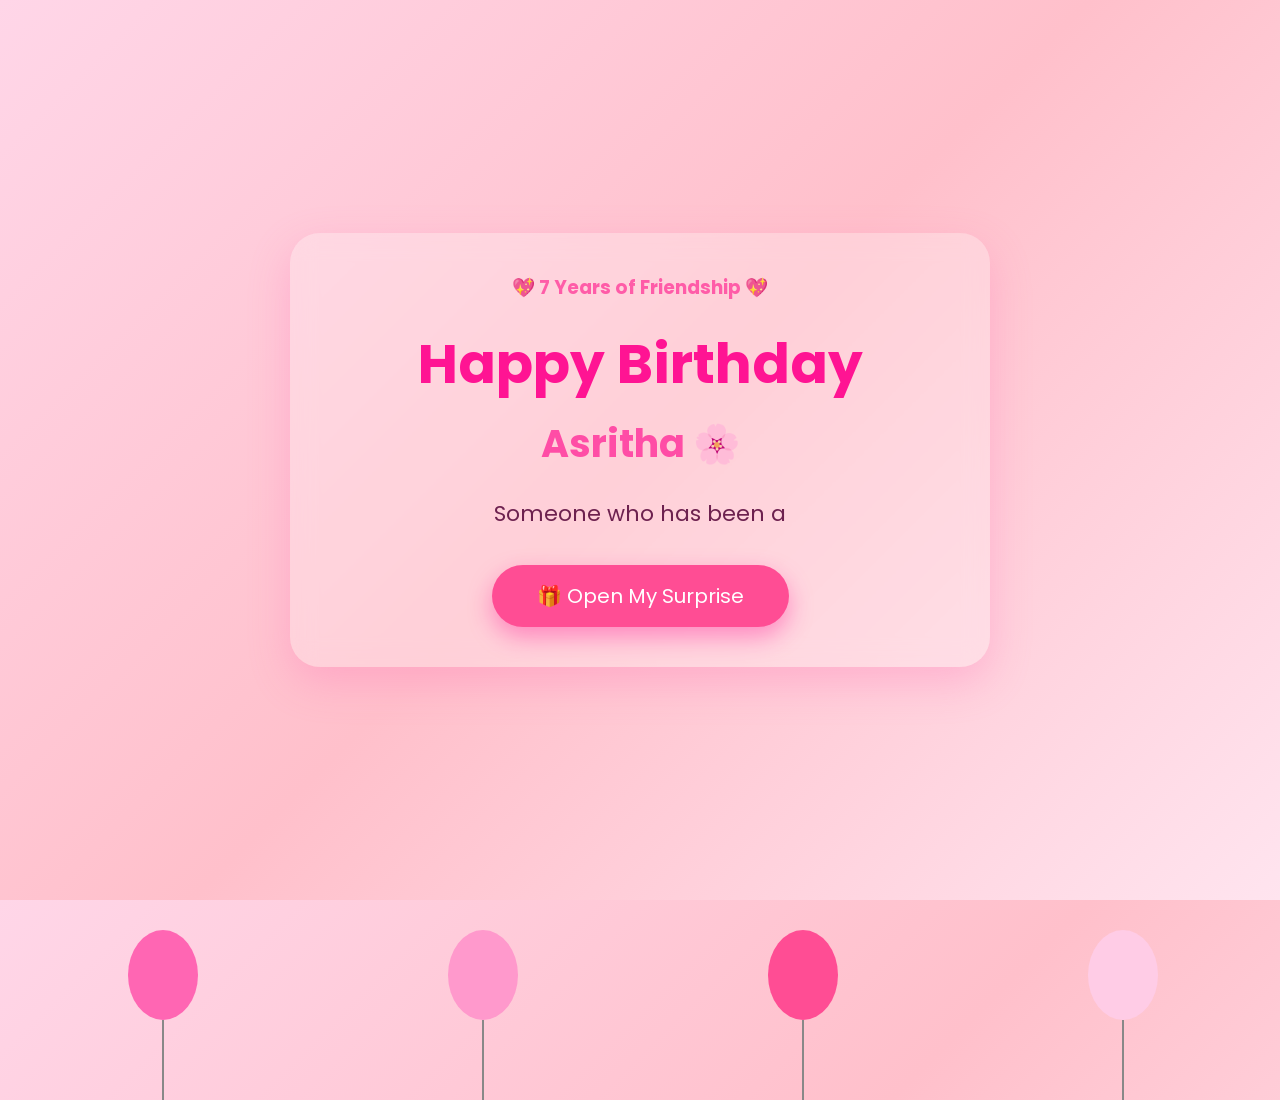
<file: index.html>
<!DOCTYPE html>
<html lang="en">

<head>

<meta charset="UTF-8">

<meta name="viewport" content="width=device-width, initial-scale=1.0">

<title>Happy Birthday Asritha ❤️</title>

<link rel="stylesheet" href="style.css">

</head>

<body>

<!-- Floating Hearts -->
<div class="hearts">
<span>❤️</span>
<span>💖</span>
<span>💕</span>
<span>💗</span>
<span>💝</span>
<span>💞</span>
<span>❤️</span>
<span>💕</span>
</div>

<!-- Balloons -->
<div class="balloon balloon1"></div>
<div class="balloon balloon2"></div>
<div class="balloon balloon3"></div>
<div class="balloon balloon4"></div>

<div class="container">

<h3>💖 7 Years of Friendship 💖</h3>

<h1>Happy Birthday</h1>

<h2>Asritha 🌸</h2>

<p id="typing"></p>

<button onclick="startJourney()">

🎁 Open My Surprise

</button>

</div>

<script src="script.js"></script>

</body>

</html>
</file>
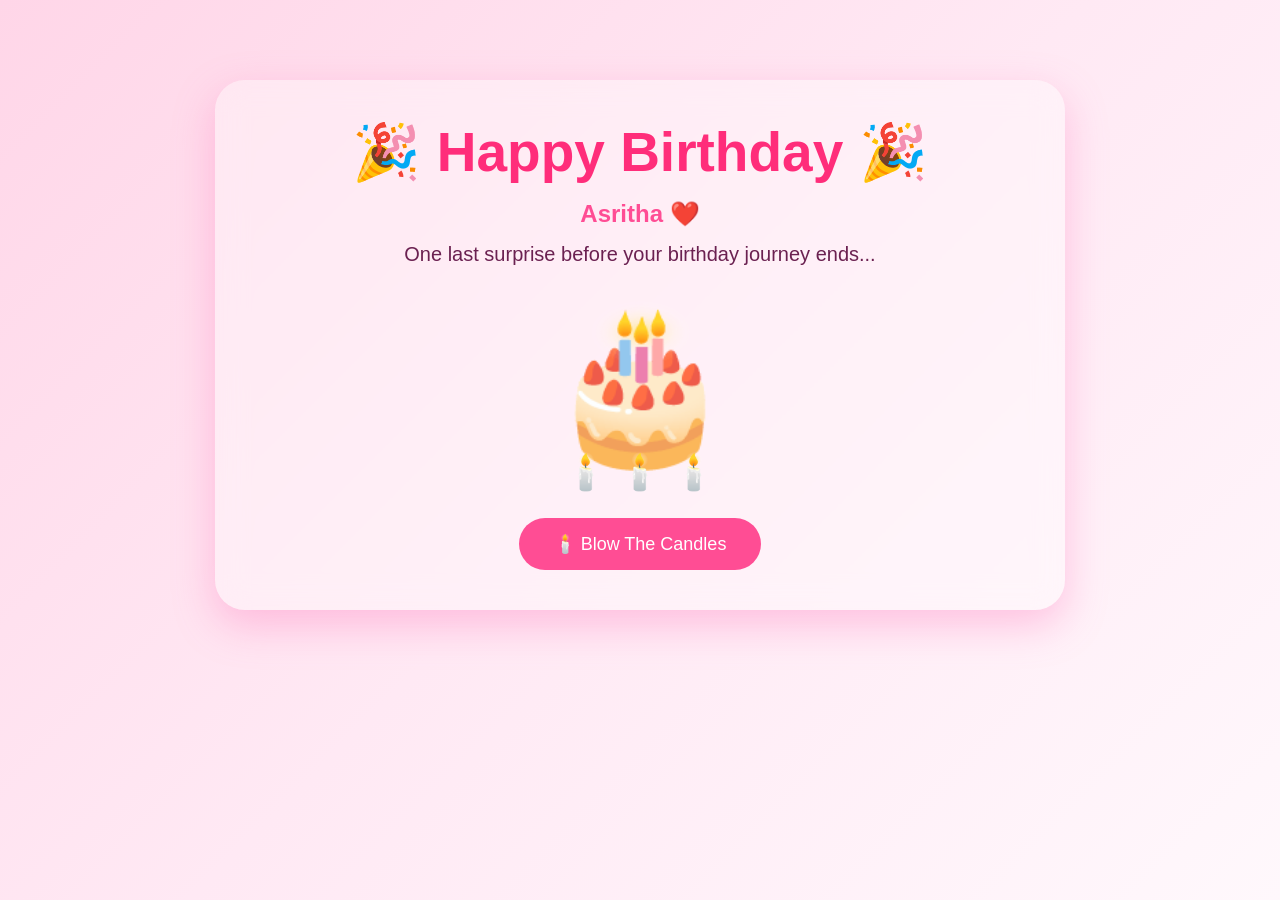
<file: finale.html>
<!DOCTYPE html>
<html lang="en">

<head>
    <meta charset="UTF-8">
    <meta name="viewport" content="width=device-width, initial-scale=1.0">
    <title>Final Surprise ❤️</title>

    <link rel="stylesheet" href="finale.css">
    
</head>

<body>

    <!-- Floating Hearts -->
    <div class="hearts">
        <span>❤️</span>
        <span>💕</span>
        <span>💖</span>
        <span>💗</span>
        <span>💞</span>
        <span>💝</span>
        <span>❤️</span>
        <span>💕</span>
    </div>

    <!-- Balloons -->
    <div class="balloon b1"></div>
    <div class="balloon b2"></div>
    <div class="balloon b3"></div>
    <div class="balloon b4"></div>
    <div class="balloon b5"></div>

    <!-- Confetti Container -->
    <div id="confetti"></div>

    <!-- Main Card -->
    <div class="card">

        <h1>🎉 Happy Birthday 🎉</h1>

        <h2>Asritha ❤️</h2>

        <p class="subtitle">
            One last surprise before your birthday journey ends...
        </p>

        <!-- Cake -->
        <div id="cakeSection">

            <div id="cake">
                🎂
                <div class="candles">
                    🕯️ 🕯️ 🕯️
                </div>
            </div>

            <button id="blowBtn" onclick="blowCandles()">
                🕯️ Blow The Candles
            </button>

        </div>

        <!-- Gift -->
        <div id="giftSection" style="display:none;">

            <h2>🎁 A Little Surprise</h2>

            <div id="giftBox" onclick="openGift()">
                🎁
            </div>

            <p>Click the gift box ❤️</p>

        </div>

        <!-- Dress Reveal -->
        <div id="dressSection" style="display:none;">

            <h2>Your Birthday Gift ❤️</h2>

            <img src="GIFT.jpeg"
                alt="Birthday gift"
                class="dress">

        </div>

        <!-- Countdown -->
        <div id="countSection" style="display:none;">

            <h2>Our Friendship ❤️</h2>

            <div id="countdown">
                7
            </div>

        </div>

        <!-- Final Message -->
        <div id="finalMessage" style="display:none;">

            <h1>❤️ Forever Friends ❤️</h1>

            <h2>7 Beautiful Years</h2>

            <p>

                From Intermediate...

                to College...

                to Today...

                Thank you for every laugh,

                every memory,

                every piece of advice,

                every silly conversation,

                and every moment we've shared.

            </p>

            <p>

                I hope you always stay happy,

                healthy,

                confident,

                and keep smiling.

                No matter where life takes us,

                you'll always have a special place in my heart.

            </p>

            <h2>

                Happy Birthday Once Again,

                Asritha ❤️

            </h2>

            <h3>

                With Lots of Love,

                <br>

                ❤️ Poojitha ❤️

            </h3>

            <button onclick="location.href='home.html'">

                🏠 Back To Home

            </button>

        </div>

    </div>

    <script src="finale.js"></script>

</body>

</html>
</file>
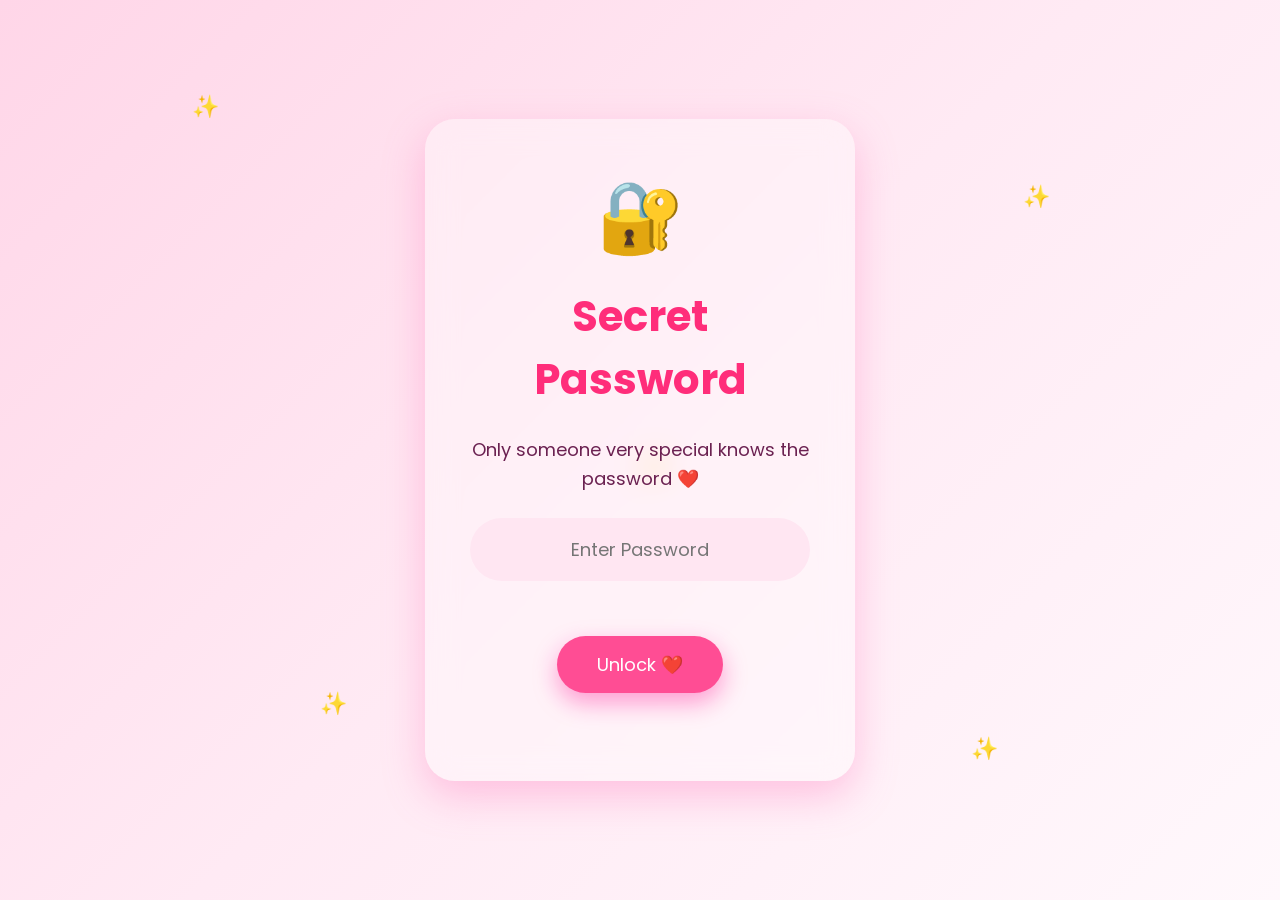
<file: password.html>
<!DOCTYPE html>
<html lang="en">

<head>

    <meta charset="UTF-8">
    <meta name="viewport" content="width=device-width, initial-scale=1.0">

    <title>Unlock My Surprise ❤️</title>

    <link rel="stylesheet" href="style.css">
    <link rel="stylesheet" href="password.css">

</head>

<body>

    <!-- Floating Hearts -->
    <div class="hearts">
        <span>❤️</span>
        <span>💕</span>
        <span>💖</span>
        <span>💗</span>
        <span>💞</span>
        <span>💝</span>
        <span>💕</span>
        <span>❤️</span>
    </div>

    <!-- Floating Balloons -->
    <div class="balloon balloon1"></div>
    <div class="balloon balloon2"></div>
    <div class="balloon balloon3"></div>
    <div class="balloon balloon4"></div>

    <!-- Main Card -->
    <div class="card">

        <div class="lock-icon">
            🔐
        </div>

        <h1>Secret Password</h1>

        <p class="subtitle">
            Only someone very special knows the password ❤️
        </p>

        <input
            type="password"
            id="password"
            placeholder="Enter Password">

        <button onclick="checkPassword()">
            Unlock ❤️
        </button>

        <p id="error"></p>

        <div id="success" class="hidden">

            <h2>🎉 Welcome Asritha ❤️</h2>

            <p>
                Your magical birthday journey is about to begin...
            </p>

            <div class="loading">
                <div class="loader"></div>
            </div>

            <p class="loading-text">
                Loading surprises...
            </p>

        </div>

    </div>

    <!-- Background Sparkles -->
    <div class="sparkles">
        <span>✨</span>
        <span>✨</span>
        <span>✨</span>
        <span>✨</span>
        <span>✨</span>
    </div>

    <script src="password.js"></script>

</body>

</html>
</file>
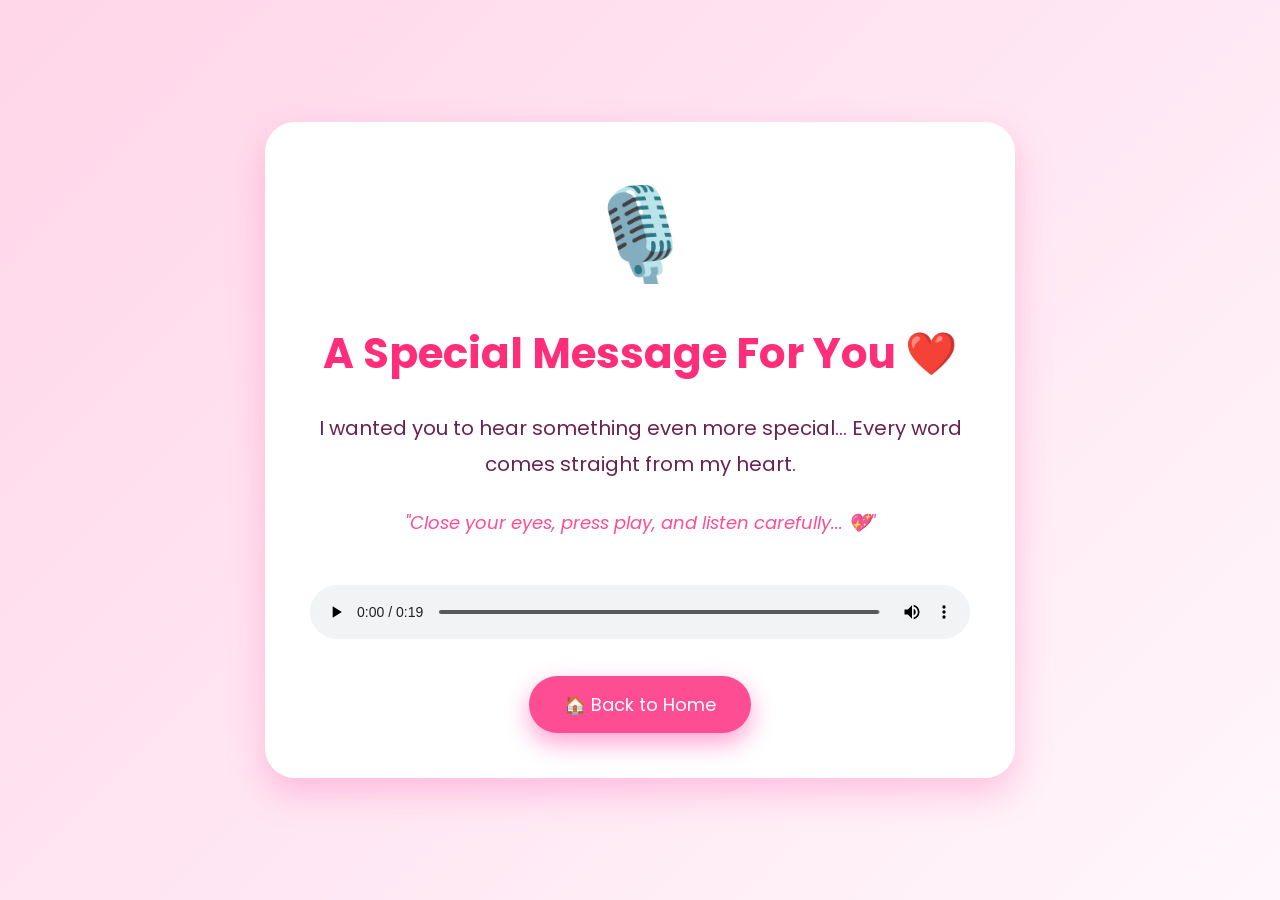
<file: song.html>
<!DOCTYPE html>
<html lang="en">
<head>

<meta charset="UTF-8">
<meta name="viewport" content="width=device-width, initial-scale=1.0">

<title>A Message For You ❤️</title>

<link rel="stylesheet" href="style.css">

<style>

*{
margin:0;
padding:0;
box-sizing:border-box;
font-family:'Poppins',sans-serif;
}

body{
background:linear-gradient(135deg,#ffd6e8,#ffe6f2,#fff7fb);
height:100vh;
display:flex;
justify-content:center;
align-items:center;
overflow:hidden;
}

/* Floating Hearts */

.hearts{
position:fixed;
top:0;
left:0;
width:100%;
height:100%;
pointer-events:none;
}

.hearts span{
position:absolute;
bottom:-50px;
font-size:28px;
animation:floatHeart linear infinite;
}

.hearts span:nth-child(1){left:8%;animation-duration:8s;}
.hearts span:nth-child(2){left:25%;animation-duration:11s;}
.hearts span:nth-child(3){left:45%;animation-duration:9s;}
.hearts span:nth-child(4){left:65%;animation-duration:12s;}
.hearts span:nth-child(5){left:85%;animation-duration:10s;}

@keyframes floatHeart{

0%{
transform:translateY(0) scale(.5);
opacity:0;
}

20%{
opacity:1;
}

100%{
transform:translateY(-120vh) scale(1.4);
opacity:0;
}

}

/* Card */

.card{
width:750px;
max-width:90%;
background:white;
padding:45px;
border-radius:30px;
text-align:center;
box-shadow:0 15px 35px rgba(255,105,180,.35);
animation:fade 1s;
}

@keyframes fade{

from{
opacity:0;
transform:translateY(40px);
}

to{
opacity:1;
transform:translateY(0);
}

}

.icon{
font-size:90px;
animation:pulse 1.5s infinite;
}

@keyframes pulse{

50%{
transform:scale(1.15);
}

}

h1{
color:#ff2d7a;
margin:20px 0;
font-size:42px;
}

p{
font-size:20px;
line-height:1.8;
color:#6b2151;
margin-bottom:20px;
}

.quote{
font-style:italic;
color:#ff4d94;
font-size:18px;
margin:25px 0;
}

audio{
width:100%;
margin-top:20px;
}

button{

margin-top:30px;
padding:15px 35px;
border:none;
border-radius:40px;
background:#ff4d94;
color:white;
font-size:18px;
cursor:pointer;
transition:.3s;

}

button:hover{

background:#ff2d7a;
transform:scale(1.08);

}

</style>

</head>

<body>

<div class="hearts">

<span>❤️</span>
<span>💕</span>
<span>💖</span>
<span>💗</span>
<span>💞</span>

</div>

<div class="card">

<div class="icon">🎙️</div>

<h1>A Special Message For You ❤️</h1>

<p>

I wanted you to hear something even more special...

Every word comes straight from my heart.

</p>

<p class="quote">

"Close your eyes, press play, and listen carefully... 💖"

</p>

<audio controls>

<source src="audio.mp3" type="audio/mpeg">

Your browser does not support the audio element.

</audio>

<br>

<button onclick="location.href='home.html'">

🏠 Back to Home

</button>

</div>

</body>
</html>
</file>
<file: style.css>
/* Google Font */
@import url('https://fonts.googleapis.com/css2?family=Poppins:wght@300;400;600;700&display=swap');

*{
    margin:0;
    padding:0;
    box-sizing:border-box;
    font-family:'Poppins',sans-serif;
}

body{
    overflow:hidden;
    height:100vh;
    background:linear-gradient(135deg,#ffd6e8,#ffc0cb,#ffe4ef);
    display:flex;
    justify-content:center;
    align-items:center;
    position:relative;
}

/* Main Card */

.container{
    width:90%;
    max-width:700px;
    text-align:center;
    padding:40px;
    background:rgba(255,255,255,0.25);
    backdrop-filter:blur(12px);
    border-radius:30px;
    box-shadow:0 15px 40px rgba(255,105,180,.3);
    z-index:100;
}

h1{
    font-size:55px;
    color:#ff1493;
}

h2{
    font-size:38px;
    color:#ff4da6;
    margin-top:10px;
}

h3{
    color:#ff5ca8;
    margin-bottom:20px;
}

p{
    margin-top:25px;
    font-size:22px;
    color:#6d214f;
}

button{
    margin-top:35px;
    padding:16px 45px;
    border:none;
    border-radius:50px;
    background:#ff4d94;
    color:white;
    font-size:20px;
    cursor:pointer;
    transition:.3s;
    box-shadow:0 10px 25px rgba(255,20,147,.4);
}

button:hover{
    transform:scale(1.08);
    background:#ff2e82;
}

/* Floating Hearts */

.hearts{
    position:absolute;
    width:100%;
    height:100%;
    overflow:hidden;
}

.hearts span{
    position:absolute;
    bottom:-50px;
    font-size:30px;
    animation:floatHeart linear infinite;
}

.hearts span:nth-child(1){left:8%;animation-duration:8s;}
.hearts span:nth-child(2){left:20%;animation-duration:10s;}
.hearts span:nth-child(3){left:35%;animation-duration:7s;}
.hearts span:nth-child(4){left:50%;animation-duration:12s;}
.hearts span:nth-child(5){left:65%;animation-duration:9s;}
.hearts span:nth-child(6){left:78%;animation-duration:11s;}
.hearts span:nth-child(7){left:88%;animation-duration:8s;}
.hearts span:nth-child(8){left:95%;animation-duration:10s;}

@keyframes floatHeart{

0%{
transform:translateY(0) scale(.7);
opacity:0;
}

20%{
opacity:1;
}

100%{
transform:translateY(-110vh) scale(1.4);
opacity:0;
}

}

/* Balloons */

.balloon{
    position:absolute;
    width:70px;
    height:90px;
    border-radius:50%;
    bottom:-120px;
    animation:balloons 15s linear infinite;
}

.balloon:after{
    content:"";
    position:absolute;
    width:2px;
    height:80px;
    background:#888;
    left:34px;
    top:90px;
}

.balloon1{
left:10%;
background:#ff66b3;
animation-delay:0s;
}

.balloon2{
left:35%;
background:#ff99cc;
animation-delay:3s;
}

.balloon3{
left:60%;
background:#ff4d94;
animation-delay:6s;
}

.balloon4{
left:85%;
background:#ffcce6;
animation-delay:9s;
}

@keyframes balloons{

0%{
transform:translateY(0);
}

100%{
transform:translateY(-130vh);
}

}

/* Button Pulse */

button{
animation:pulse 2s infinite;
}

@keyframes pulse{

0%{
box-shadow:0 0 0 0 rgba(255,20,147,.5);
}

70%{
box-shadow:0 0 0 25px rgba(255,20,147,0);
}

100%{
box-shadow:0 0 0 0 rgba(255,20,147,0);
}

}

/* Mobile */

@media(max-width:768px){

h1{
font-size:42px;
}

h2{
font-size:30px;
}

.container{
padding:25px;
}

button{
font-size:18px;
padding:14px 30px;
}

}
</file>
<file: finale.css>
*{
    margin:0;
    padding:0;
    box-sizing:border-box;
    font-family:'Poppins',sans-serif;
}

html{
    scroll-behavior:smooth;
}

body{
    background:linear-gradient(135deg,#ffd6e8,#ffe9f4,#fff8fc);
    min-height:100vh;
    overflow-x:hidden;
    overflow-y:auto;
    display:block;
    padding:40px 0;
    position:relative;
}

/* Main Card */

.card{
    width:90%;
    max-width:850px;
    margin:40px auto;
    background:rgba(255,255,255,.35);
    backdrop-filter:blur(15px);
    border-radius:30px;
    padding:40px;
    text-align:center;
    box-shadow:0 15px 40px rgba(255,105,180,.35);
    position:relative;
    z-index:10;
    animation:fadeIn 1s;
}

@keyframes fadeIn{
from{
opacity:0;
transform:translateY(40px);
}
to{
opacity:1;
transform:translateY(0);
}
}

h1{
    color:#ff2d7a;
    font-size:55px;
    margin-bottom:10px;
    animation:glow 2s infinite;
}

@keyframes glow{
50%{
text-shadow:0 0 20px hotpink;
}
}

h2{
    color:#ff4d94;
    margin:15px 0;
}

.subtitle{
    color:#6b2151;
    font-size:20px;
    margin-bottom:30px;
}

/* Cake */

#cake{
    font-size:150px;
    animation:bounce 2s infinite;
}

.candles{
    font-size:35px;
    margin-top:-20px;
}

@keyframes bounce{
50%{
transform:translateY(-10px);
}
}

/* Buttons */

button{
    margin-top:25px;
    padding:15px 35px;
    border:none;
    border-radius:40px;
    background:#ff4d94;
    color:white;
    font-size:18px;
    cursor:pointer;
    transition:.3s;
}

button:hover{
    transform:scale(1.08);
    background:#ff2d7a;
}

/* Gift */

#giftSection{
    display:none;
}

#giftBox{
    font-size:130px;
    cursor:pointer;
    animation:giftJump 1.2s infinite;
}

@keyframes giftJump{
50%{
transform:translateY(-12px);
}
}

/* Dress */

#dressSection{
    display:none;
}

.dress{
    width:260px;
    max-width:90%;
    margin:20px auto;
    border-radius:20px;
    box-shadow:0 8px 25px rgba(255,105,180,.4);
}

/* Countdown */

#countSection{
    display:none;
}

#countdown{
    font-size:90px;
    color:#ff2d7a;
    font-weight:bold;
    animation:pulse 1s infinite;
}

@keyframes pulse{
50%{
transform:scale(1.15);
}
}

/* Final Message */

#finalMessage{
    display:none;
    margin-top:30px;
    animation:fade 1s;
}

#finalMessage p{
    font-size:20px;
    line-height:1.8;
    color:#6b2151;
    margin:20px 0;
}

@keyframes fade{
from{
opacity:0;
}
to{
opacity:1;
}
}

/* Floating Hearts */

.hearts{
    position:fixed;
    top:0;
    left:0;
    width:100%;
    height:100%;
    pointer-events:none;
    z-index:1;
}

.hearts span{
    position:absolute;
    bottom:-50px;
    font-size:28px;
    animation:heartFloat linear infinite;
}

.hearts span:nth-child(1){left:5%;animation-duration:8s;}
.hearts span:nth-child(2){left:18%;animation-duration:11s;}
.hearts span:nth-child(3){left:32%;animation-duration:9s;}
.hearts span:nth-child(4){left:46%;animation-duration:13s;}
.hearts span:nth-child(5){left:60%;animation-duration:10s;}
.hearts span:nth-child(6){left:74%;animation-duration:12s;}
.hearts span:nth-child(7){left:88%;animation-duration:9s;}
.hearts span:nth-child(8){left:96%;animation-duration:11s;}

@keyframes heartFloat{
0%{
transform:translateY(0) scale(.5);
opacity:0;
}
20%{
opacity:1;
}
100%{
transform:translateY(-120vh) scale(1.4);
opacity:0;
}
}

/* Balloons */

.balloon{
    position:fixed;
    bottom:-120px;
    width:70px;
    height:90px;
    border-radius:50%;
    z-index:0;
    animation:flyUp linear infinite;
}

.balloon::after{
content:"";
position:absolute;
width:2px;
height:70px;
background:#888;
left:34px;
top:90px;
}

.b1{left:8%;background:#ff4d94;animation-duration:12s;}
.b2{left:28%;background:#ff80bf;animation-duration:15s;}
.b3{left:48%;background:#ff66a3;animation-duration:13s;}
.b4{left:68%;background:#ff99cc;animation-duration:16s;}
.b5{left:88%;background:#ff4d94;animation-duration:14s;}

@keyframes flyUp{
100%{
transform:translateY(-130vh);
}
}

/* Responsive */

@media(max-width:768px){

.card{
padding:25px;
}

h1{
font-size:38px;
}

#cake{
font-size:90px;
}

#giftBox{
font-size:90px;
}

#countdown{
font-size:60px;
}

.subtitle{
font-size:16px;
}

#finalMessage p{
font-size:17px;
}

}
</file>
<file: password.css>
/* ===========================
   PASSWORD PAGE CSS
=========================== */

*{
    margin:0;
    padding:0;
    box-sizing:border-box;
    font-family:'Poppins',sans-serif;
}

body{
    min-height:100vh;
    display:flex;
    justify-content:center;
    align-items:center;
    background:linear-gradient(135deg,#ffd6e8,#ffeaf4,#fff8fc);
    overflow:hidden;
    position:relative;
}

/* ===========================
   Floating Hearts
=========================== */

.hearts{
    position:fixed;
    width:100%;
    height:100%;
    top:0;
    left:0;
    pointer-events:none;
}

.hearts span{
    position:absolute;
    bottom:-60px;
    font-size:30px;
    animation:heartFloat linear infinite;
}

.hearts span:nth-child(1){left:5%;animation-duration:8s;}
.hearts span:nth-child(2){left:18%;animation-duration:10s;}
.hearts span:nth-child(3){left:32%;animation-duration:12s;}
.hearts span:nth-child(4){left:48%;animation-duration:9s;}
.hearts span:nth-child(5){left:62%;animation-duration:11s;}
.hearts span:nth-child(6){left:78%;animation-duration:13s;}
.hearts span:nth-child(7){left:90%;animation-duration:10s;}
.hearts span:nth-child(8){left:96%;animation-duration:12s;}

@keyframes heartFloat{

0%{
transform:translateY(0) scale(.5);
opacity:0;
}

20%{
opacity:1;
}

100%{
transform:translateY(-120vh) scale(1.5);
opacity:0;
}

}

/* ===========================
   Balloons
=========================== */

.balloon{
    position:fixed;
    bottom:-150px;
    width:70px;
    height:90px;
    border-radius:50%;
    animation:flyUp linear infinite;
}

.balloon::after{
    content:"";
    position:absolute;
    width:2px;
    height:70px;
    background:#888;
    left:34px;
    top:90px;
}

.balloon1{
left:8%;
background:#ff5ea8;
animation-duration:12s;
}

.balloon2{
left:30%;
background:#ff8cc6;
animation-duration:15s;
}

.balloon3{
left:70%;
background:#ff66b2;
animation-duration:13s;
}

.balloon4{
left:90%;
background:#ff4d94;
animation-duration:16s;
}

@keyframes flyUp{

100%{
transform:translateY(-130vh);
}

}

/* ===========================
   Password Card
=========================== */

.card{

width:430px;
padding:45px;
text-align:center;

background:rgba(255,255,255,.35);

backdrop-filter:blur(15px);

border-radius:30px;

box-shadow:0 15px 40px rgba(255,105,180,.35);

position:relative;

z-index:10;

animation:fadeIn 1s;

}

@keyframes fadeIn{

from{
opacity:0;
transform:translateY(40px);
}

to{
opacity:1;
transform:translateY(0);
}

}

.lock-icon{

font-size:70px;

margin-bottom:15px;

animation:bounce 2s infinite;

}

@keyframes bounce{

50%{
transform:translateY(-8px);
}

}

.card h1{

font-size:42px;

color:#ff2d7a;

margin-bottom:15px;

}

.subtitle{

font-size:18px;

color:#6b2151;

margin-bottom:25px;

line-height:1.6;

}

/* ===========================
   Input
=========================== */

input{

width:100%;

padding:18px;

border:none;

outline:none;

border-radius:50px;

background:#ffe6f2;

font-size:18px;

text-align:center;

margin-bottom:20px;

transition:.3s;

}

input:focus{

background:white;

box-shadow:0 0 15px pink;

}

/* ===========================
   Button
=========================== */

button{

padding:15px 40px;

border:none;

border-radius:50px;

background:#ff4d94;

color:white;

font-size:18px;

cursor:pointer;

transition:.3s;

}

button:hover{

background:#ff2d7a;

transform:scale(1.08);

box-shadow:0 8px 25px rgba(255,20,147,.4);

}

/* ===========================
   Error
=========================== */

#error{

margin-top:18px;

font-size:17px;

font-weight:bold;

color:red;

min-height:25px;

}

/* ===========================
   Success
=========================== */

.hidden{

display:none;

}

#success{

margin-top:25px;

animation:zoomIn .8s;

}

@keyframes zoomIn{

from{

opacity:0;

transform:scale(.6);

}

to{

opacity:1;

transform:scale(1);

}

}

.loading{

display:flex;

justify-content:center;

margin:20px 0;

}

.loader{

width:50px;

height:50px;

border:5px solid #ffd6e8;

border-top:5px solid #ff2d7a;

border-radius:50%;

animation:spin 1s linear infinite;

}

@keyframes spin{

100%{

transform:rotate(360deg);

}

}

.loading-text{

color:#ff2d7a;

font-weight:bold;

}

/* ===========================
   Sparkles
=========================== */

.sparkles{

position:fixed;

top:0;

left:0;

width:100%;

height:100%;

pointer-events:none;

}

.sparkles span{

position:absolute;

font-size:22px;

animation:twinkle 4s infinite;

}

.sparkles span:nth-child(1){top:10%;left:15%;}
.sparkles span:nth-child(2){top:20%;right:18%;}
.sparkles span:nth-child(3){bottom:20%;left:25%;}
.sparkles span:nth-child(4){bottom:15%;right:22%;}
.sparkles span:nth-child(5){top:50%;left:50%;}

@keyframes twinkle{

0%,100%{

opacity:.2;

transform:scale(.8);

}

50%{

opacity:1;

transform:scale(1.5);

}

}

/* ===========================
   Mobile
=========================== */

@media(max-width:600px){

.card{

width:90%;

padding:30px;

}

.card h1{

font-size:34px;

}

.lock-icon{

font-size:55px;

}

.subtitle{

font-size:16px;

}

button{

width:100%;

}

}
/* Shake Animation */

.shake{
    animation:shake .5s;
}

@keyframes shake{

0%,100%{
transform:translateX(0);
}

20%{
transform:translateX(-8px);
}

40%{
transform:translateX(8px);
}

60%{
transform:translateX(-8px);
}

80%{
transform:translateX(8px);
}

}
</file>
